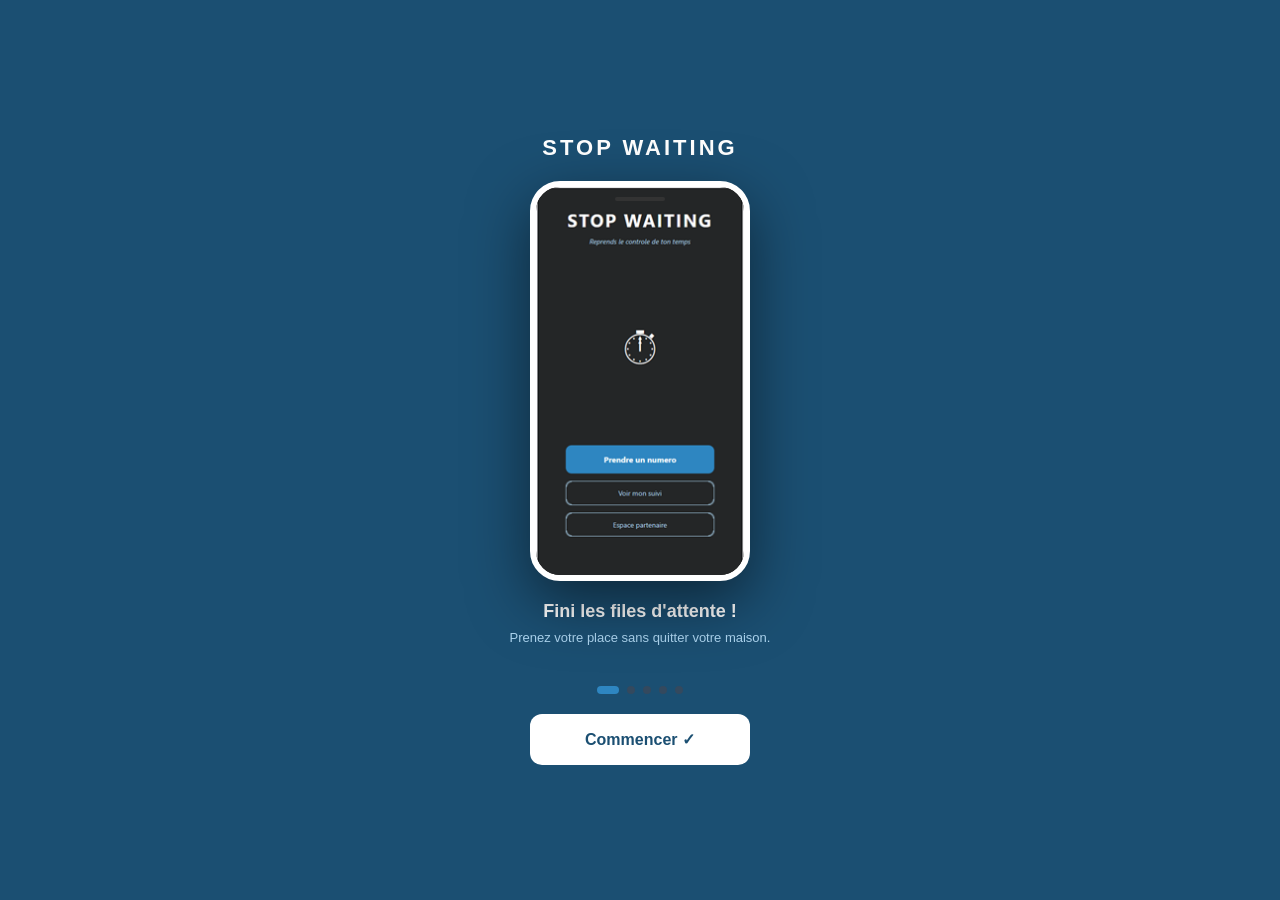
<file: accueil.html>
<!DOCTYPE html>
<html lang='fr'>
<head>
<meta charset='UTF-8'>
<meta name='viewport' content='width=device-width, initial-scale=1.0'>
<link rel="icon" type = 'image/x-icon' href="favicon.jpeg">
<script>
    if (!localStorage.getItem('onboarding-vu')){
window.location.href = 'onboarding.html';
    }
</script>
<title>Stop Waiting</title>
<link rel='stylesheet' href='style.css'>
</head>
<body class='ecran-accueil'>
<!-- LOGO ET TITRE -->
<div class='accueil-container'>
<div class='logo-section'>
<h1 class='app-titre'>STOP WAITING</h1>
<p class='app-slogan'>Reprends le controle de ton temps</p>
</div>
<!-- ILLUSTRATION SIMPLE -->
<div class='illustration'>
<div class='horloge'>&#9201;</div>
</div>
<!-- BOUTONS -->
<div class='boutons-section'>
<a href='inscription.html' class='bouton-principal'>
Prendre un numero
</a>
<a href='suivi.html' class='bouton-secondaire'>
Voir mon suivi
</a>
<a href="partenaire.html" class='bouton-secondaire'>
    Espace partenaire
</a>
</div>
<!-- TEXTE BAS DE PAGE -->
<p class='texte-bas'>
Stop Waiting &mdash; Douala, Cameroun
</p>
</div>
</body>
</html>
</file>
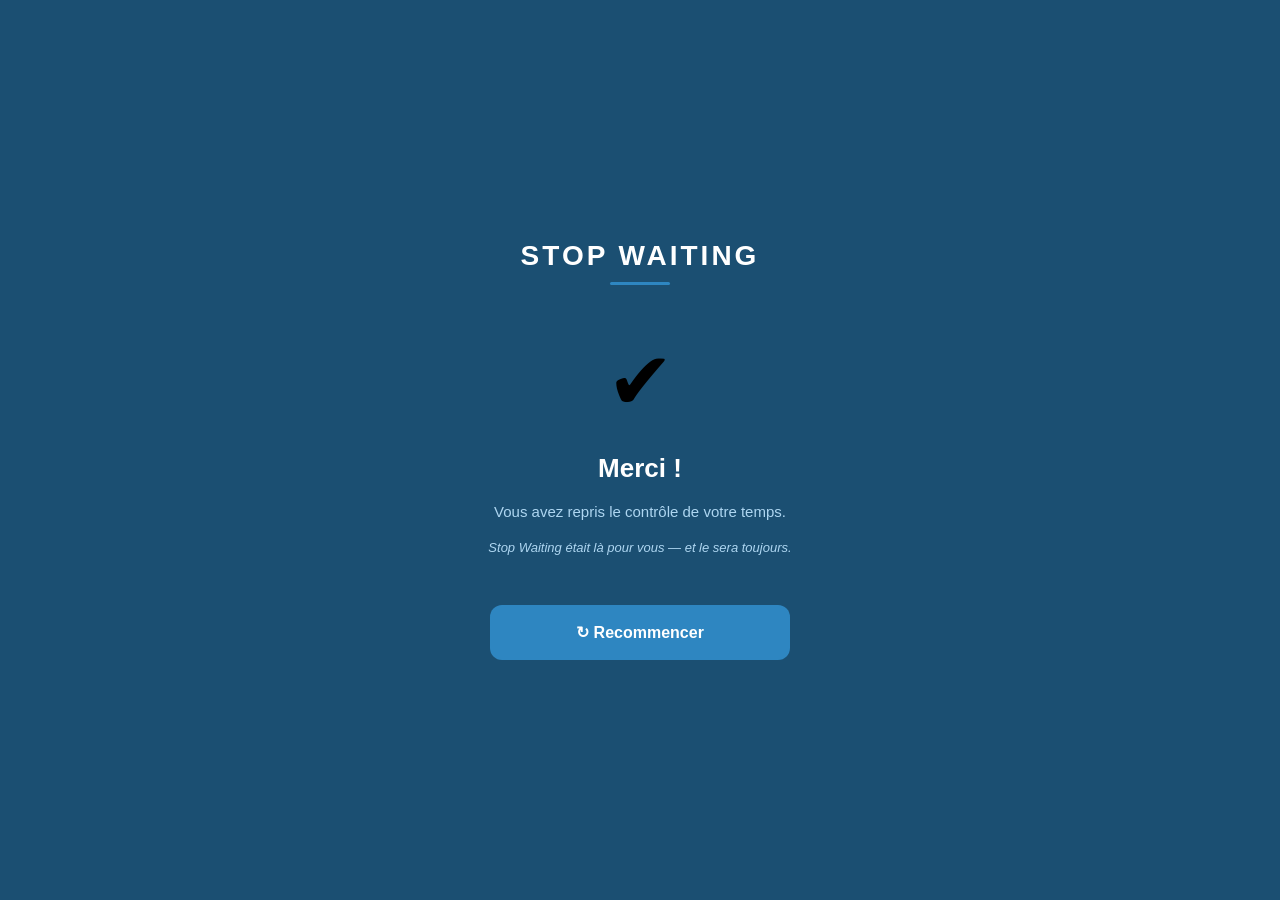
<file: merci.html>
<!DOCTYPE html>
<html lang='fr'>
<head>
  <meta charset='UTF-8'>
  <meta name='viewport' content='width=device-width, initial-scale=1.0'>
  <link rel='icon' type='image/x-icon' href='favicon.ico'>
  <title>Merci - Stop Waiting</title>
  <style>
    * { margin:0; padding:0; box-sizing:border-box;
        font-family:'Segoe UI', Arial, sans-serif; }

    body {
      background-color: #1B4F72;
      min-height: 100vh;
      display: flex;
      flex-direction: column;
      align-items: center;
      justify-content: center;
      padding: 40px 20px;
    }

    /* Logo */
    .logo {
      font-size: 28px;
      font-weight: bold;
      color: #FFFFFF;
      letter-spacing: 3px;
      margin-bottom: 10px;
    }

    .logo-trait {
      width: 60px;
      height: 3px;
      background-color: #2E86C1;
      border-radius: 2px;
      margin: 0 auto 50px auto;
    }

    /* Icone */
    .icone-merci {
      font-size: 80px;
      margin-bottom: 25px;
      animation: apparition 0.8s ease;
    }

    /* Message principal */
    .message-principal {
      font-size: 26px;
      font-weight: bold;
      color: #FFFFFF;
      text-align: center;
      margin-bottom: 15px;
      animation: monter 0.8s ease 0.2s both;
      opacity: 0;
    }

    /* Message secondaire */
    .message-secondaire {
      font-size: 15px;
      color: #AED6F1;
      text-align: center;
      line-height: 1.7;
      padding: 0 20px;
      margin-bottom: 15px;
      animation: monter 0.8s ease 0.4s both;
      opacity: 0;
    }

    /* Message mission */
    .message-mission {
      font-size: 13px;
      color: #AED6F1;
      text-align: center;
      font-style: italic;
      padding: 0 20px;
      margin-bottom: 50px;
      animation: monter 0.8s ease 0.6s both;
      opacity: 0;
    }

    /* Bouton recommencer */
    .bouton-recommencer {
      display: block;
      width: 300px;
      padding: 18px;
      background-color: #2E86C1;
      color: #FFFFFF;
      text-align: center;
      border-radius: 12px;
      font-size: 16px;
      font-weight: bold;
      text-decoration: none;
      animation: monter 0.8s ease 0.8s both;
      opacity: 0;
      transition: background 0.2s;
    }

    .bouton-recommencer:active {
      transform: scale(0.97);
      background-color: #1A6FA0;
    }

    /* Animations */
    @keyframes apparition {
      from { opacity:0; transform:scale(0.5); }
      to   { opacity:1; transform:scale(1); }
    }

    @keyframes monter {
      from { opacity:0; transform:translateY(20px); }
      to   { opacity:1; transform:translateY(0); }
    }
  </style>
</head>
<body>

  <!-- LOGO -->
  <p class='logo'>STOP WAITING</p>
  <div class='logo-trait'></div>

  <!-- ICONE -->
  <div class='icone-merci'>&#10004;</div>

  <!-- MESSAGE PERSONNALISE -->
  <h2 id='message-nom' class='message-principal'>
    Merci !
  </h2>

  <!-- MESSAGE PRINCIPAL -->
  <p class='message-secondaire'>
    Vous avez repris le contrôle de votre temps.
  </p>

  <!-- MESSAGE MISSION -->
  <p class='message-mission'>
    Stop Waiting était là pour vous — et le sera toujours.
  </p>

  <!-- BOUTON RECOMMENCER -->
  <a href='accueil.html' class='bouton-recommencer'
     onclick="localStorage.removeItem('onboarding-vu')">
    &#8635; Recommencer
  </a>

  <!-- JAVASCRIPT : afficher le prenom -->
  <script>
    var prenom = localStorage.getItem('prenom');
    if (prenom) {
      document.getElementById('message-nom').textContent =
        'Merci ' + prenom + ' !';
    }
  </script>

</body>
</html>
</file>
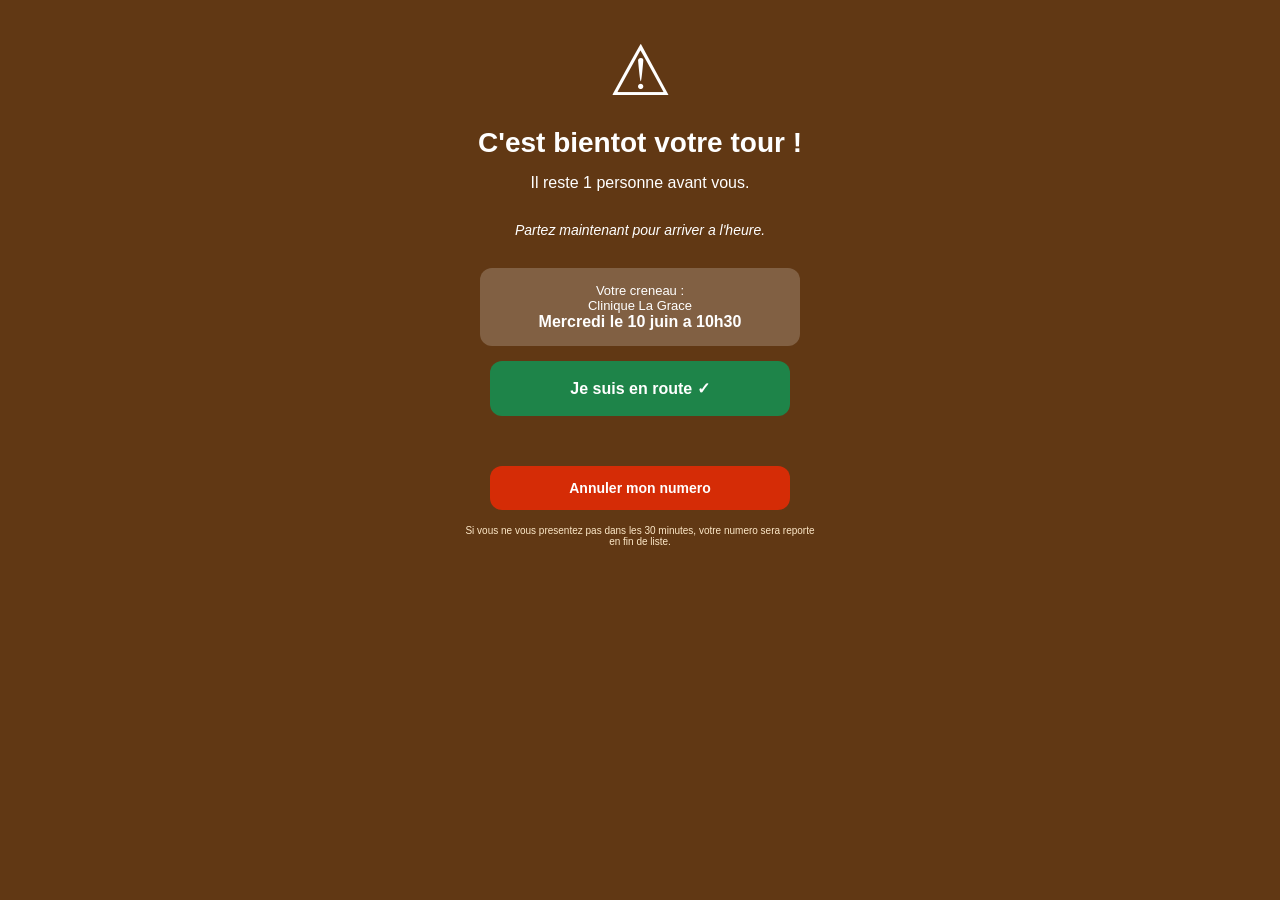
<file: notification.html>
<!DOCTYPE html>
<html lang='fr'>
<head>
<meta charset='UTF-8'>
<meta name='viewport' content='width=device-width, initial-scale=1.0'>
<link rel="icon" type = 'image/x-icon' href="favicon.jpeg">
<title>Alerte - Stop Waiting</title>
<link rel='stylesheet' href='style.css'>
</head>
<body class='ecran-notification'>
<div class='page-container'>
<!-- ICONE D'ALARME -->
<div class='notification-icone'>&#9888;</div>
<!-- TITRE FORT -->
<h1 class='notification-titre'>
C'est bientot votre tour !
</h1>
<!-- MESSAGE PERSONNALISE -->
<p id='message-perso' class='notification-message'>
Il reste 1 personne avant vous.
</p>
<!-- INSTRUCTION -->
<p class='notification-message' style='font-style: italic; font-size: 14px;'>
Partez maintenant pour arriver a l'heure.
</p>
<!-- RAPPEL DU CRENEAU -->
<div class='creneau-rappel'>
<p style='font-size: 13px; color: #FFFFFF;'>Votre creneau :</p>
<p id="nom-service-notif"
style="font-size: 13px; color: #FFFFFF;">
Clinique La Grace
</p>
<p style='font-size: 16px; font-weight: bold; color: #FFFFFF;'>
Mercredi le 10 juin a 10h30
</p>
</div>
<!-- BOUTONS -->
<div class='boutons-section'>
<a href='merci.html' class='bouton-vert'>
Je suis en route &#10003;
</a>
<div class='espaceur'></div>
<a href='accueil.html' class='bouton-danger'>
Annuler mon numero
</a>
</div>
<!-- AVERTISSEMENT -->
<p class='notification-avertissement'>
Si vous ne vous presentez pas dans les 30 minutes,
votre numero sera reporte en fin de liste.
</p>
</div>
<!-- JAVASCRIPT : afficher le prenom -->
<script>
var prenom = localStorage.getItem('prenom');
if (prenom) {
document.getElementById('message-perso').textContent =
prenom + ', il reste 1 personne avant vous.';
}
var service= localStorage.getItem('service');
if (service){
    document.getElementById('nom-service-notif').textContent =service;
}
</script>
</body>
</html>
</file>
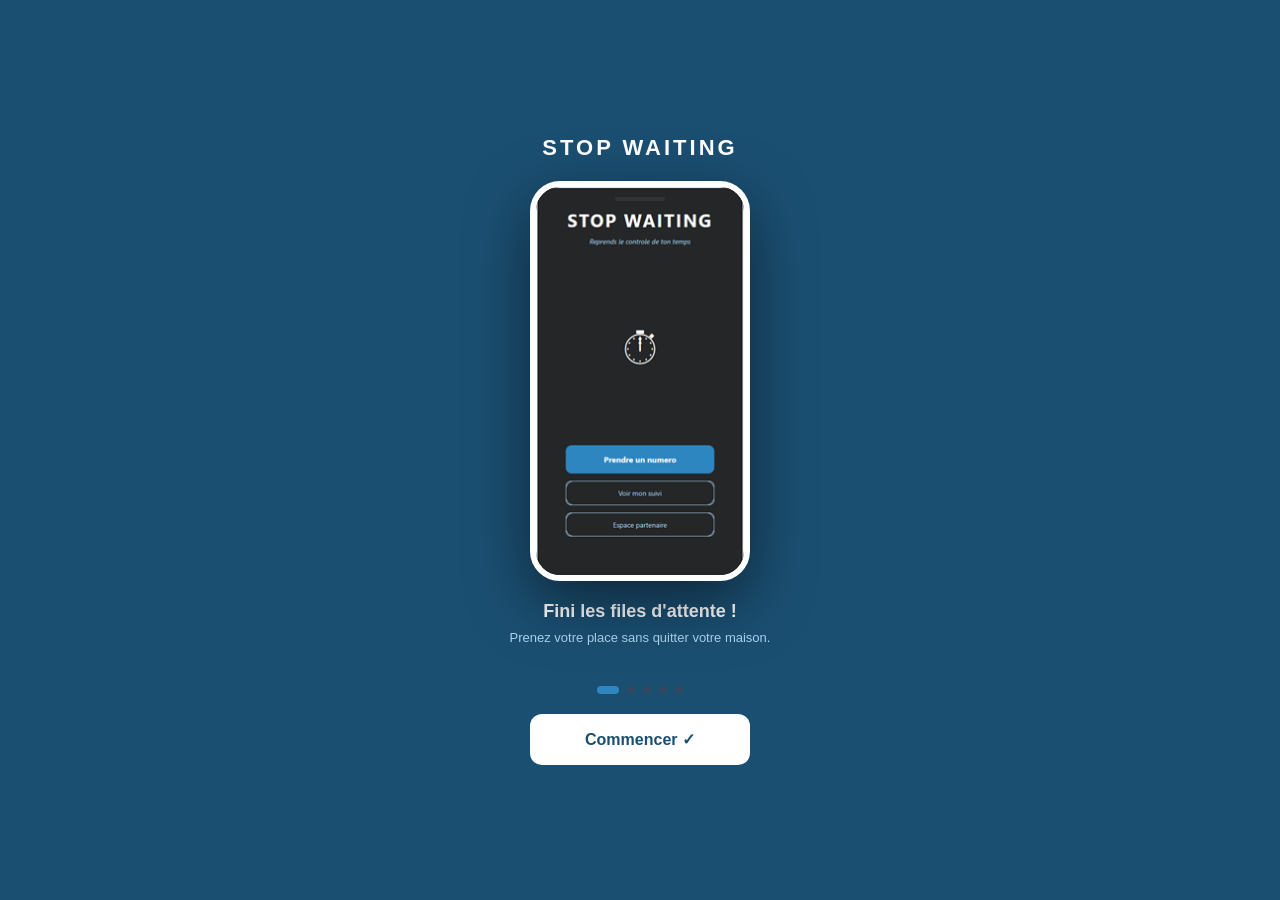
<file: onboarding.html>
<!DOCTYPE html>
<html lang='fr'>
<head>
<meta charset='UTF-8'>
<meta name='viewport' content='width=device-width,
initial-scale=1.0'>
<link rel='icon' type='image/x-icon' href='favicon.ico'>
<title>Stop Waiting</title>
<style>
* { margin:0; padding:0; box-sizing:border-box;
font-family:'Segoe UI', Arial, sans-serif; }
body {
background:#1B4F72;
height:100vh;
display:flex;
flex-direction:column;
align-items:center;
justify-content:center;
overflow:hidden;
}
/* Titre en haut */
.app-nom {
font-size:22px;
font-weight:bold;
color:#FFFFFF;
margin-bottom:20px;
letter-spacing:3px;
}
/* Dessin du telephone */
.telephone-cadre {
width:220px;
height:400px;
border:6px solid #FFFFFF;
border-radius:30px;
background:#000000;
position:relative;
overflow:hidden;
box-shadow:0 20px 60px rgba(0,0,0,0.5);
}
/* Encoche en haut du telephone */
.telephone-cadre::before {
content:'';
position:absolute;
top:10px;
left:50%;
transform:translateX(-50%);
width:50px;
height:4px;
background:#333333;
border-radius:2px;
z-index:10;
}
/* Zone des slides dans le telephone */
.slides-interieur {
display:flex;
width:500%;
height:100%;
transition:transform 0.6s ease-in-out;
}
/* Chaque slide */
.slide-tel {
width:20%;
height:100%;
overflow:hidden;
}
/* Image de l'ecran dans le telephone */
.slide-tel img {
width:100%;
height:100%;
object-fit:cover;
object-position:top;
}
/* Texte sous le telephone */
.slide-info {
text-align:center;
margin-top:20px;
padding:0 30px;
min-height:70px;
}
.slide-titre {
font-size:18px;
font-weight:bold;
color:#FFFFFF;
margin-bottom:6px;
}
.slide-texte {
font-size:13px;
color:#AED6F1;
line-height:1.5;
}
/* Points de navigation */
.points {
display:flex;
gap:8px;
margin-top:15px;
}
.point {
width:8px;
height:8px;
border-radius:50%;
background:#34495E;
transition:all 0.4s;
}
.point.actif {
background:#2E86C1;
width:22px;
border-radius:4px;
}
/* Bouton Commencer */
.btn-commencer {
background:#FFFFFF;
color:#1B4F72;
border:none;
padding:16px 55px;
border-radius:12px;
font-size:16px;
font-weight:bold;
cursor:pointer;
margin-top:20px;
animation:pulsation 1.5s infinite;
}
/* Animation pulsation du bouton */
@keyframes pulsation {
0% { transform:scale(1); }
50% { transform:scale(1.05); }
100% { transform:scale(1); }
}
/* Animation fondu du texte */
@keyframes fondu {
from { opacity:0; transform:translateY(10px); }
to { opacity:1; transform:translateY(0); }
}
.animer {
animation:fondu 0.5s ease forwards;
}
</style>
</head>
<body>
<!-- NOM DE L'APP -->
<p class='app-nom'>STOP WAITING</p>
<!-- TELEPHONE AVEC ECRANS -->
<div class='telephone-cadre'>
<div class='slides-interieur' id='slides'>
<!-- SLIDE 1 -->
<div class='slide-tel'>
<img src='ecran1.png' alt='Accueil'>
</div>
<!-- SLIDE 2 -->
<div class='slide-tel'>
<img src='ecran2.png' alt='Services'>
</div>
<!-- SLIDE 3 -->
<div class='slide-tel'>
<img src='ecran3.png' alt='Confirmation'>
</div>
<!-- SLIDE 4 -->
<div class='slide-tel'>
<img src='ecran4.png' alt='Suivi'>
</div>
<!-- SLIDE 5 -->
<div class='slide-tel'>
<img src='ecran5.png' alt='Notification'>
</div>
</div>
</div>
<!-- TEXTE SOUS LE TELEPHONE -->
<div class='slide-info'>
<p class='slide-titre' id='slide-titre'>
Fini les files d'attente !
</p>
<p class='slide-texte' id='slide-texte'>
Prenez votre place sans quitter votre maison.
</p>
</div>
<!-- POINTS DE NAVIGATION -->
<div class='points'>
<div class='point actif' id='pt0'></div>
<div class='point' id='pt1'></div>
<div class='point' id='pt2'></div>
<div class='point' id='pt3'></div>
<div class='point' id='pt4'></div>
</div>
<!-- BOUTON COMMENCER — toujours visible -->
<button class='btn-commencer' onclick='commencer()'>
Commencer &#10003;
</button>
<script>
var slideActuel = 0;
var total = 5;
// Textes pour chaque slide
var titres = [
'Fini les files d attente !',
'Choisissez votre service',
'Votre numero en un clic',
'Suivez votre file en direct',
'Pret a commencer ?'
];
var textes = [
'Prenez votre place sans quitter votre maison.',
'Trouvez le service le plus proche de chez vous.',
'Recevez votre numero et votre creneau instantanement.',
'Une alerte quand il reste 3 personnes avant vous.',
'Rejoignez Stop Waiting — reprenez le controle de votre temps.'
];
function allerVers(index) {
slideActuel = index;
// Faire glisser les ecrans dans le telephone
var slides = document.getElementById('slides');
slides.style.transform =
'translateX(-' + (slideActuel * 20) + '%)';
// Mettre a jour les points
for (var i = 0; i < total; i++) {
var pt = document.getElementById('pt' + i);
if (i === slideActuel) {
pt.classList.add('actif');
} else {
pt.classList.remove('actif');
}
}
// Mettre a jour le texte sous le telephone
var titre = document.getElementById('slide-titre');
var texte = document.getElementById('slide-texte');
titre.classList.remove('animer');
texte.classList.remove('animer');
// Forcer le rechargement de l'animation
void titre.offsetWidth;
void texte.offsetWidth;
titre.classList.add('animer');
texte.classList.add('animer');
titre.textContent = titres[slideActuel];
texte.textContent = textes[slideActuel];
}
// Defile automatiquement toutes les 3 secondes
setInterval(function() {
var prochain = (slideActuel + 1) % total;
allerVers(prochain);
}, 3000);
// Quand l'utilisateur appuie sur Commencer
function commencer() {
    localStorage.setItem('onboarding-vu','oui');
window.location.href = 'accueil.html';
}
</script>
</body>
</html>
</file>
<file: style.css>
/* === STYLE GENERAL === */
* {
margin: 0;
padding: 0;
box-sizing: border-box;
font-family: 'Segoe UI', Arial, sans-serif;
}
body {
background-color: #242627;
color: #FFFFFF;
min-height: 100vh;
display: flex;
justify-content: center;
align-items: center;
}
/* === ECRAN ACCUEIL === */
.accueil-container {
display: flex;
flex-direction: column;
align-items: center;
padding: 40px 20px;
width: 100%;
max-width: 390px;
min-height: 100vh;
justify-content: space-between;
}
.app-titre {
font-size: 36px;
font-weight: bold;
color: #FFFFFF;
text-align: center;
letter-spacing: 3px;
}
.app-slogan {
font-size: 14px;
color: #AED6F1;
text-align: center;
margin-top: 10px;
font-style: italic;
}
.illustration {
text-align: center;
margin: 30px 0;
}
.horloge {
font-size: 80px;
}
/* === BOUTONS === */
.boutons-section {
width: 100%;
display: flex;
flex-direction: column;
align-items: center;
gap: 15px;
}
.bouton-principal {
display: block;
width: 300px;
padding: 18px;
background-color: #2E86C1;
color: #FFFFFF;
text-align: center;
border-radius: 12px;
font-size: 16px;
font-weight: bold;
text-decoration: none;
transition: background 0.2s;
}
.bouton-principal:hover {
background-color: #1A6FA0;
}
.bouton-secondaire {
display: block;
width: 300px;
padding: 14px;
background-color: transparent;
color: #AED6F1;
text-align: center;
border-radius: 12px;
border: 1px solid #AED6F1;
font-size: 14px;
text-decoration: none;
}
.bouton-danger {
display: block;
width: 300px;
padding: 14px;
background-color: #d52c06;
color: #FFFFFF;
text-align: center;
border-radius: 12px;
font-size: 14px;
font-weight: bold;
text-decoration: none;
}
.bouton-vert {
display: block;
width: 300px;
padding: 18px;
background-color: #1E8449;
color: #FFFFFF;
text-align: center;
border-radius: 12px;
font-size: 16px;
font-weight: bold;
text-decoration: none;
}
.texte-bas {
font-size: 11px;
color: #AED6F1;
text-align: center;
margin-top: 20px;
}
/* === ENTETE PAGES INTERIEURES === */
.entete {
width: 100%;
padding: 20px;
display: flex;
align-items: center;
gap: 10px;
}
.bouton-retour {
color: #AED6F1;
text-decoration: none;
font-size: 14px;
}
.entete-titre {
font-size: 18px;
font-weight: bold;
color: #FFFFFF;
}
/* === PAGE GENERALE === */
.page-container {
display: flex;
flex-direction: column;
align-items: center;
width: 100%;
max-width: 390px;
min-height: 100vh;
padding-bottom: 40px;
}
/* === INSCRIPTION === */
.champ-groupe {
width: 320px;
margin-bottom: 20px;
}
.champ-label {
display: block;
font-size: 13px;
color: #AED6F1;
margin-bottom: 6px;
}
.champ-input {
width: 100%;
padding: 14px;
border-radius: 8px;
border: none;
font-size: 15px;
background-color: #FFFFFF;
color: #1B4F72;
}
/* === CARTE SERVICE === */
.carte-service {
width: 340px;
background-color: #FFFFFF;
border-radius: 12px;
padding: 16px;
margin-bottom: 12px;
cursor: pointer;
text-decoration: none;
display: block;
transition: transform 0.1s;
}
.carte-service:hover {
transform: scale(1.02);
}
.service-nom {
font-size: 15px;
font-weight: bold;
color: #1B4F72;
}
.service-quartier {
font-size: 12px;
color: #555555;
margin-top: 4px;
}
.service-info {
display: flex;
gap: 15px;
margin-top: 8px;
}
.service-distance {
font-size: 12px;
color: #2E86C1;
font-weight: bold;
}
.service-attente {
font-size: 12px;
color: #E67E22;
font-weight: bold;
}
/* === CONFIRMATION === */
.cercle-numero {
width: 180px;
height: 180px;
background-color: #2E86C1;
border-radius: 50%;
display: flex;
flex-direction: column;
align-items: center;
justify-content: center;
margin: 30px auto;
}
.numero-label {
font-size: 16px;
color: #AED6F1;
}
.numero-valeur {
font-size: 52px;
font-weight: bold;
color: #FFFFFF;
line-height: 1;
}
.creneau-titre {
font-size: 14px;
color: #AED6F1;
text-align: center;
}
.creneau-valeur {
font-size: 20px;
font-weight: bold;
color: #FFFFFF;
text-align: center;
margin: 8px 0 25px 0;
}
/* === SUIVI === */
.compteur-bloc {
background-color: #FFFFFF;
border-radius: 20px;
padding: 25px 40px;
text-align: center;
margin: 20px 0;
width: 300px;
}
.compteur-chiffre {
font-size: 64px;
font-weight: bold;
color: #1B4F72;
line-height: 1;
}
.compteur-texte {
font-size: 14px;
color: #555555;
margin-top: 8px;
}
.barre-fond {
width: 320px;
height: 16px;
background-color: #34495E;
border-radius: 8px;
overflow: hidden;
margin: 10px 0;
}
.barre-progression {
height: 100%;
background-color: #F39C12;
border-radius: 8px;
transition: width 1s ease;
}
.temps-estime {
font-size: 22px;
font-weight: bold;
color: #FFFFFF;
text-align: center;
margin: 15px 0;
}
.alerte-bloc {
background-color: #E67E22;
border-radius: 12px;
padding: 16px 20px;
width: 340px;
margin: 15px 0;
display: none;
}
.alerte-bloc.visible {
display: block;
}
.alerte-titre {
font-size: 15px;
font-weight: bold;
color: #FFFFFF;
}
.alerte-texte {
font-size: 13px;
color: #FFFFFF;
margin-top: 4px;
}
/* === NOTIFICATION === */
.ecran-notification {
background-color: #613814;
}
.notification-icone {
font-size: 70px;
text-align: center;
margin: 30px 0 15px 0;
}
.notification-titre {
font-size: 28px;
font-weight: bold;
color: #FFFFFF;
text-align: center;
padding: 0 20px;
}
.notification-message {
font-size: 16px;
color: #FFFFFF;
text-align: center;
margin: 15px 20px;
}
.creneau-rappel {
background-color: rgba(255,255,255,0.2);
border-radius: 12px;
padding: 15px 20px;
text-align: center;
width: 320px;
margin: 15px 0;
}
.notification-avertissement {
font-size: 10px;
color: #FDE8C8;
text-align: center;
padding: 0 20px;
margin-top: 15px;
}
/* === BARRE DE RECHERCHE === */
.barre-recherche {
width: 320px;
padding: 12px 16px;
border-radius: 22px;
border: none;
font-size: 14px;
background-color: #FFFFFF;
color: #1B4F72;
margin: 15px 0;
}
/* === TEXTES GENERAUX === */
.titre-page {
font-size: 22px;
font-weight: bold;
color: #FFFFFF;
text-align: center;
padding: 10px 20px;
}
.sous-titre {
font-size: 13px;
color: #AED6F1;
text-align: center;
padding: 0 20px;
margin-bottom: 20px;
}
.texte-info {
font-size: 11px;
color: #AED6F1;
text-align: center;
font-style: italic;
padding: 0 20px;
margin-top: 10px;
}
.espaceur {
height: 20px;
}
/* ========================================= */
/* === ANIMATIONS — AJOUTER A LA FIN === */
/* ========================================= */
/* --- Fondu au chargement de chaque page --- */
/* Chaque page apparait progressivement */
@keyframes fondu-entree {
from {
opacity: 0;
transform: translateY(10px);
}
to {
opacity: 1;
transform: translateY(0);
}
}
body {
animation: fondu-entree 0.5s ease;
}
/* --- Boutons : effet au clic --- */
/* Le bouton devient un peu plus petit quand on appuie */
.bouton-principal:active,
.bouton-secondaire:active,
.bouton-danger:active,
.bouton-vert:active {
transform: scale(0.97);
transition: transform 0.1s;
}
/* --- Cartes de service : effet au survol --- */
/* La carte se leve legerement quand on appuie */
.carte-service:active {
transform: scale(0.98);
box-shadow: 0 2px 8px rgba(0,0,0,0.15);
}
/* --- Compteur : changement de couleur selon valeur --- */
/* Vert si beaucoup de personnes, rouge si peu */
.compteur-chiffre.urgent {
color: #C0392B;
}
.compteur-chiffre.attention {
color: #E67E22;
}
/* --- Barre de progression : transition douce --- */
.barre-progression {
transition: width 1.5s ease-in-out;
}
/* --- Alerte orange : apparition avec animation --- */
@keyframes apparition-alerte {
from {
opacity: 0;
transform: scale(0.95);
}
to {
opacity: 1;
transform: scale(1);
}
}
.alerte-bloc.visible {
display: block;
animation: apparition-alerte 0.4s ease;
}
/* --- Cercle du numero : pulsation douce --- */
@keyframes pulsation {
0% { transform: scale(1); }
50% { transform: scale(1.03); }
100% { transform: scale(1); }
}
.cercle-numero {
animation: pulsation 2s infinite;
}
/* --- Icone d'alarme : clignotement --- */
@keyframes clignotement {
0% { opacity: 1; }
50% { opacity: 0.5; }
100% { opacity: 1; }
}
.notification-icone {
animation: clignotement 1s infinite;
}
/* --- Champs de saisie : bordure au clic --- */
.champ-input:focus {
outline: none;
border: 2px solid #2E86C1;
box-shadow: 0 0 8px rgba(46,134,193,0.4);
}
</file>
